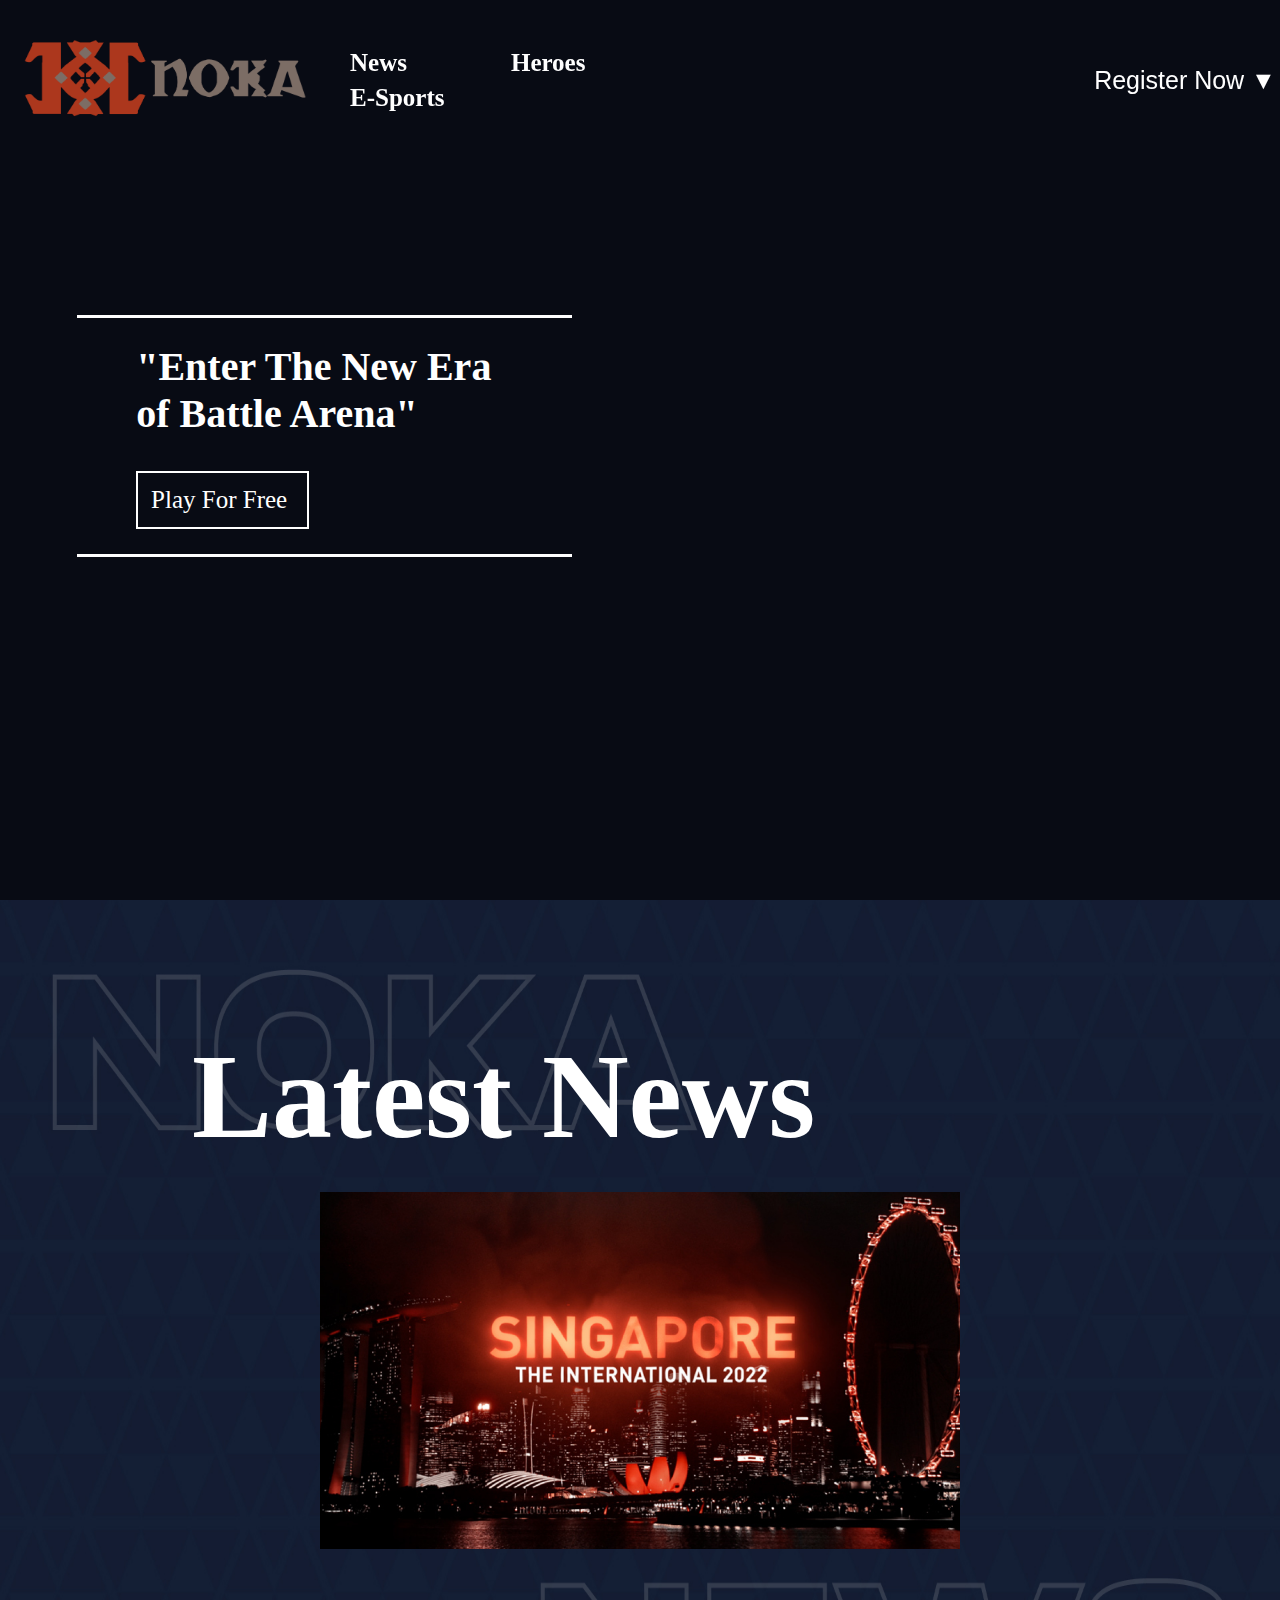
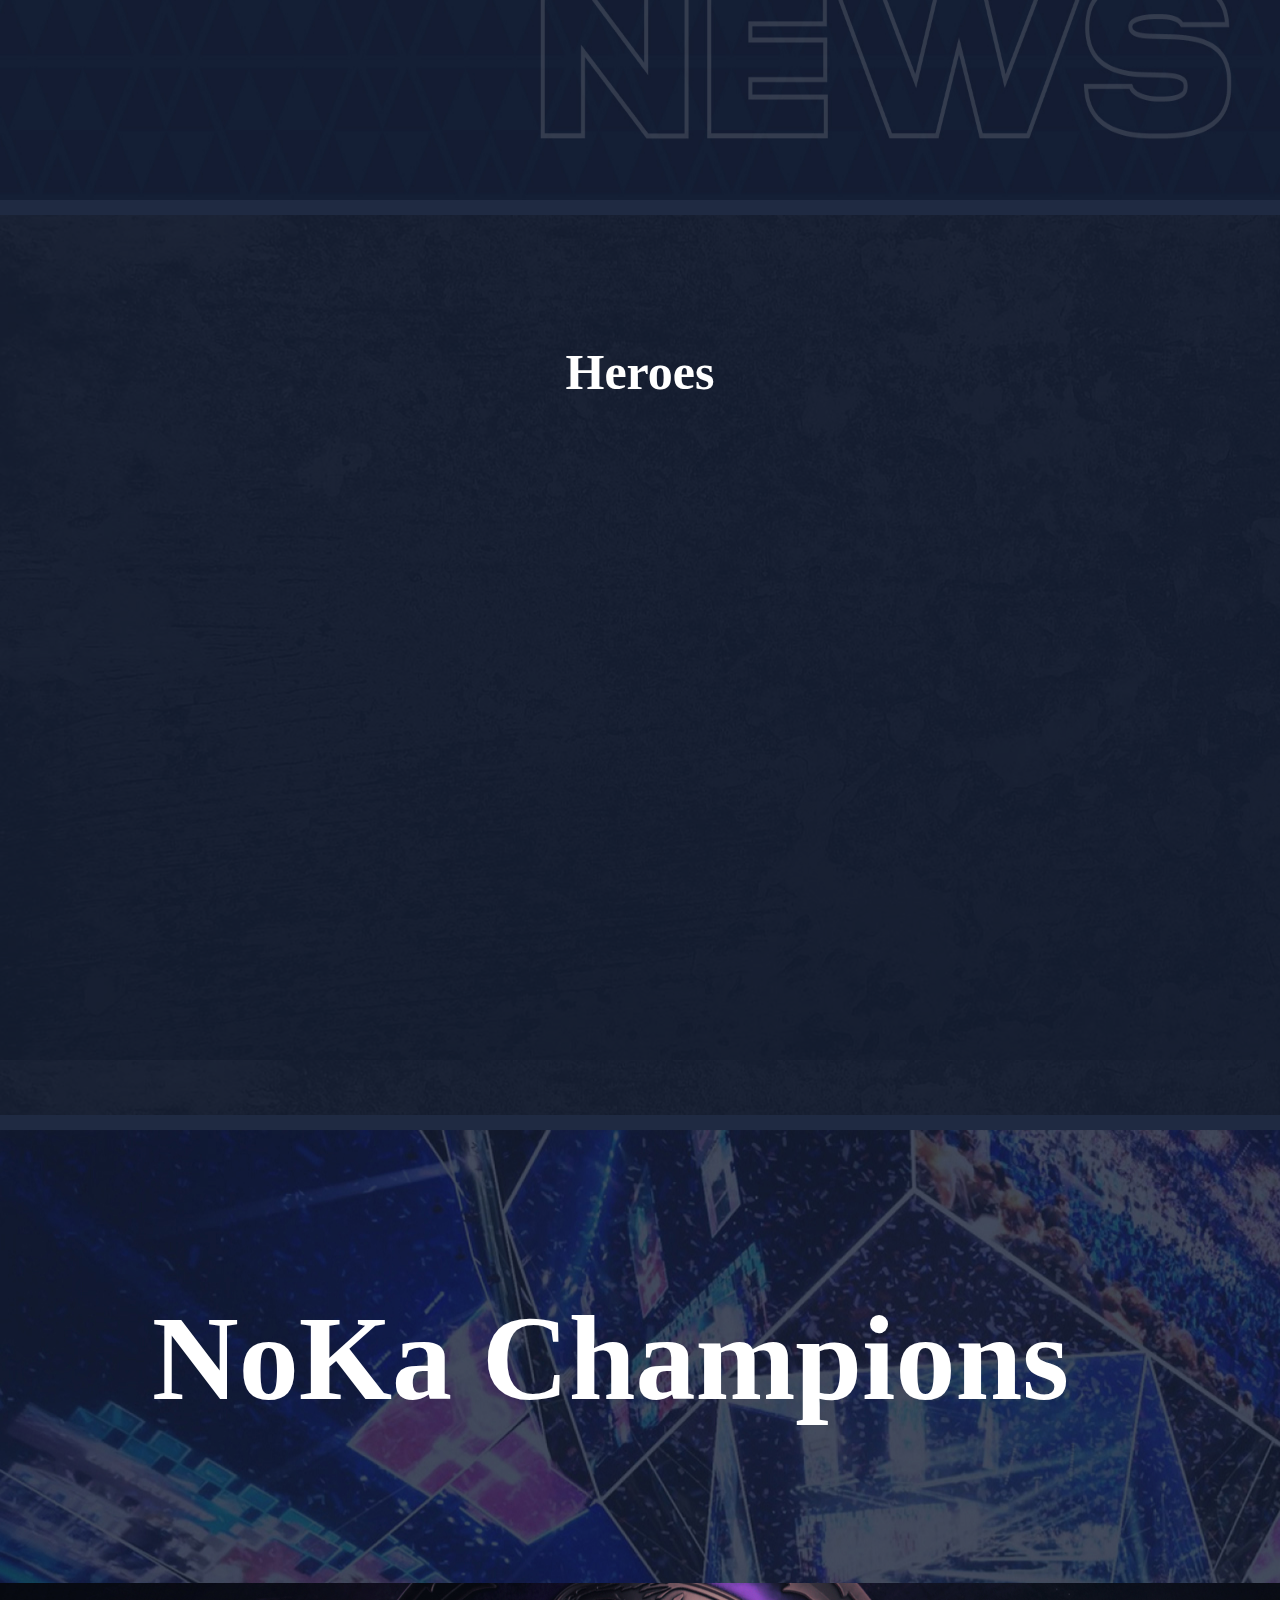
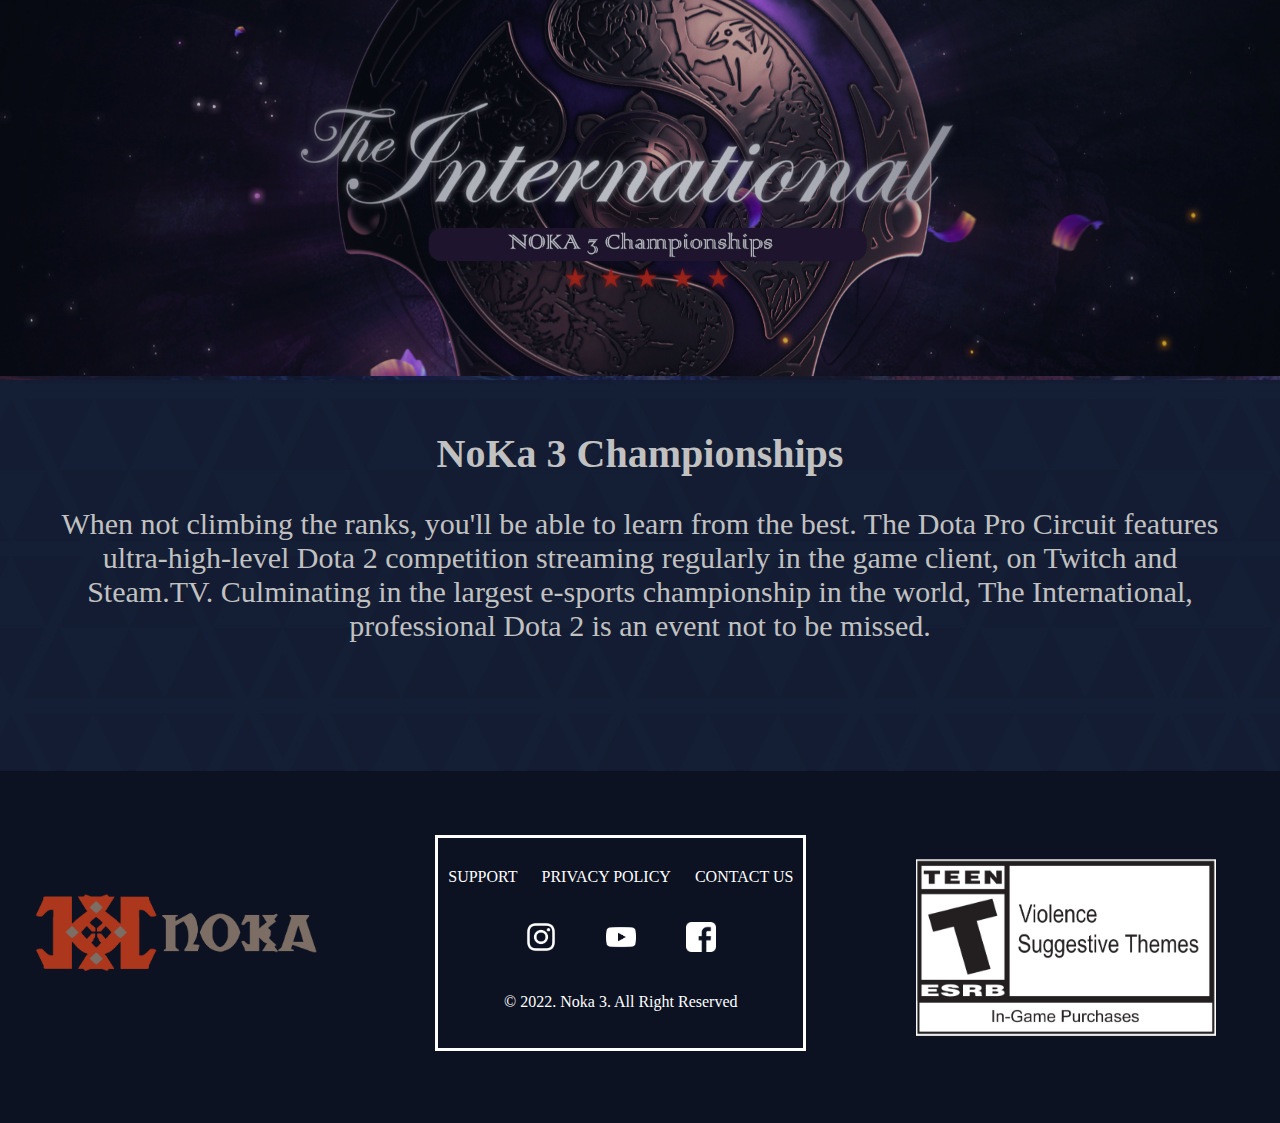
<file: index.html>
<!DOCTYPE html>
<html lang="en">
<head>
    <meta charset="UTF-8">
    <meta name="viewport" content="width=device-width, initial-scale=1.0">
    <title>Document</title>
</head>
<body>
</body>
<script>
    window.location.href = "/HTML/homepage.html"
</script>
</html>
</file>
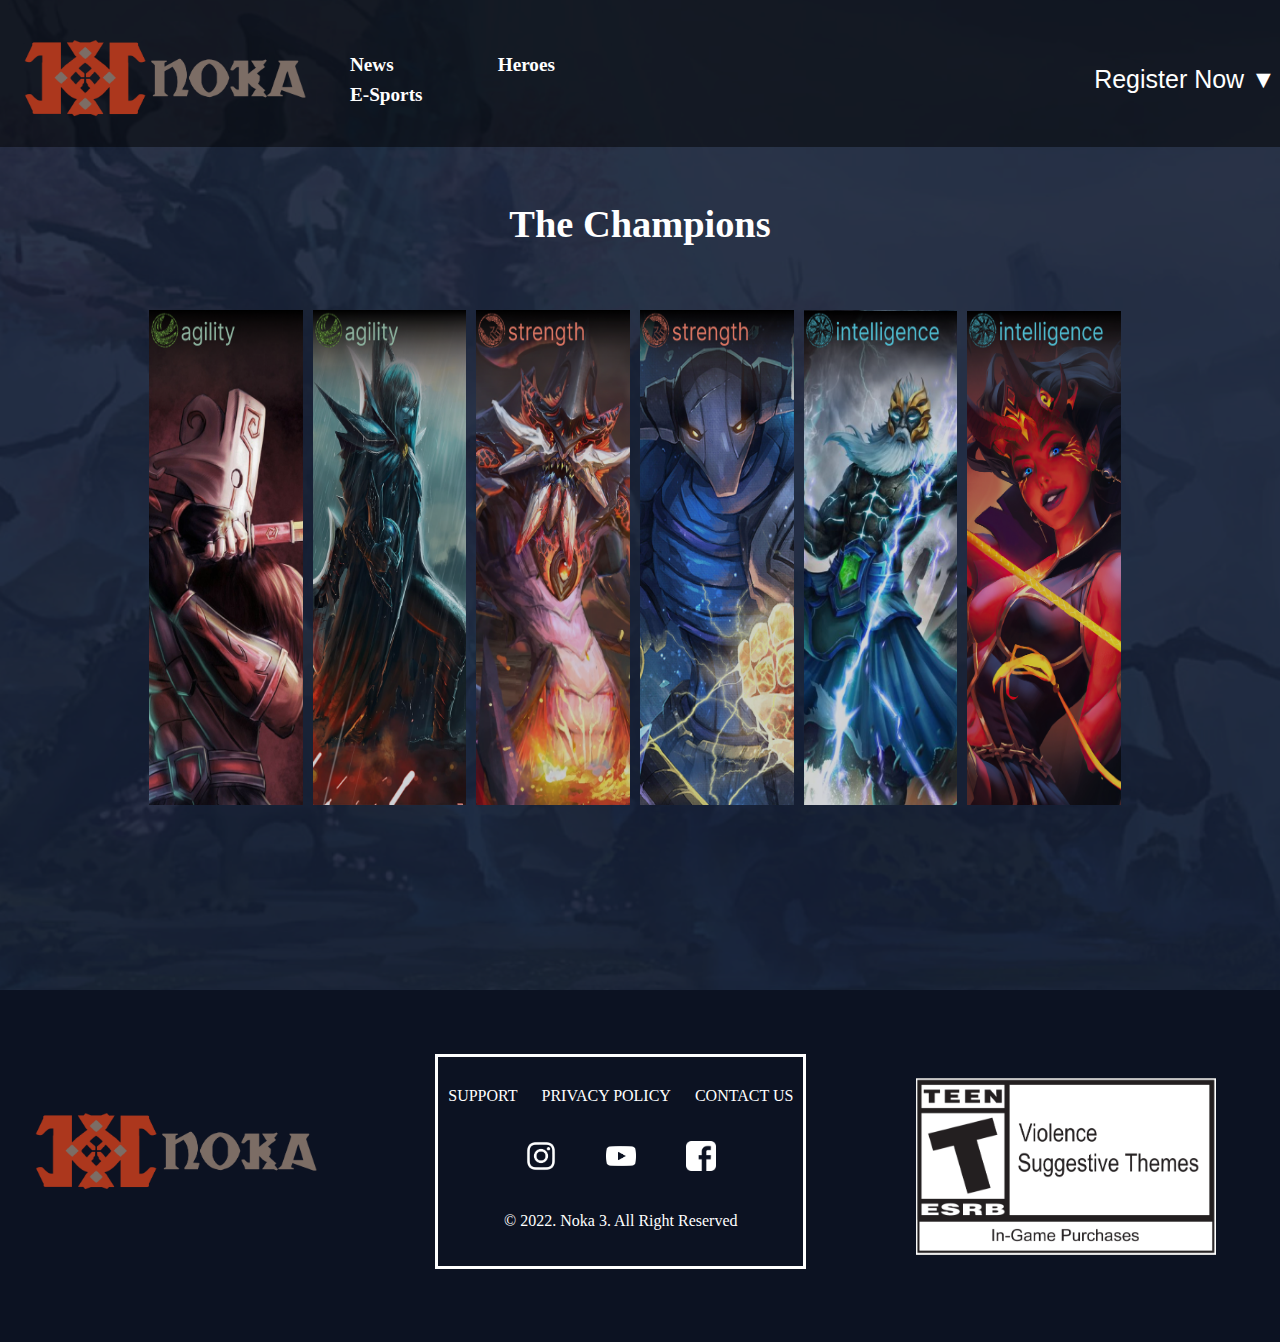
<file: HTML/heroes.html>
<!DOCTYPE html>
<html lang="en">
<head>
    <meta charset="UTF-8">
    <meta http-equiv="X-UA-Compatible" content="IE=edge">
    <meta name="viewport" content="width=device-width, initial-scale=1.0">
    <title>NoKa - Heroes</title>
    <link rel="stylesheet" href="/CSS/heroes.css">
    <link rel="shortcut icon" type"x-icon" href="/Noka 3 Icon.png">
</head>
<body>
    <div class="header">
        <nav id="nav-scroll">
            <a href="/HTML/homepage.html">
                <img src="/Noka 3 Logo.png" alt="">
            </a>
            <div class="navigation-menu">
                <ul>
                    <li><a href="/HTML/news.html"><b>News</b></a></li>
                    <li><a href="/HTML/heroes.html"><b>Heroes</b></a></li>
                    <li><a href="esports.html"><b>E-Sports</b></a></li>
                </ul>
            </div>

            <div class="register-menu">
                <button class="register-button">Register Now ▼</button>
                <div class="menu-list">
                    <button class="list"><a href="/HTML/login.html">Login</a></button>
                    <button class="list"><a href="/HTML/register.html">Register</a></button>
                </div>
            </div>
        </nav>
    </div>

    <section class="section1">
        <div class="heroes_wrapper">
            <div class="heroes_title">
                <h1>The Champions</h1>
            </div>
            <div class="content_wrapper">
               <div class="hero">
                   <img src="/Heroes/jugger.png" alt="">
                   <div class="hero_name">
                       <p>Juggernaut</p>
                   </div>
               </div>
               <div class="hero">
               <img src="/Heroes/phantom.png" alt="">
                   <div class="hero_name">
                       <p>Phantom Assassin</p>
                   </div>
            </div>
            <div class="hero">
               <img src="/Heroes/slard.png" alt="">
                   <div class="hero_name">
                       <p>Slardar</p>
                   </div>
            </div>
            <div class="hero">
               <img src="/Heroes/sven.png" alt="">
                   <div class="hero_name">
                       <p>Sven</p>
                   </div>
            </div>
            <div class="hero">
               <img src="/Heroes/zeus.png" alt="">
                   <div class="hero_name">
                       <p>Zeus</p>
                   </div>
            </div>
            <div class="hero">
               <img src="/Heroes/qop.png" alt="">
                   <div class="hero_name">
                       <p>Queen of Pain</p>
                   </div>
            </div>
            </div>
            </div>
        </div>
    </section>

    <section class="footer">
        <div class="footer-logo">
            <img src="/Noka 3 Logo.png" alt="">
        </div>

        <div class="footer-middle">
            <div class="midbox-button">
                <a href="">SUPPORT</a>
                <a href="">PRIVACY POLICY</a>
                <a href="">CONTACT US</a>
            </div>

            <div class="social-media">
                <a href="https://www.instagram.com/" target="_blank">
                    <img src="/Footer Icon/Instagram.png" alt="Instagram">
                </a>

                <a href="https://www.Youtube.com/" target="_blank">
                    <img src="/Footer Icon/Youtube.png" alt="Youtube">
                </a>

                <a href="https://www.Facebook.com/" target="_blank">
                    <img src="/Footer Icon/Facebook.png" alt="Facebook">
                </a>
            </div>

            <div class="copyright">
                <p>© 2022. Noka 3. All Right Reserved</p>
            </div>
        </div>

        <div class="esrb">
            <img src="/esrb_teen.png" alt="">
        </div>
    </section>
    
    <script src="/JS/dropdown.js"></script>
</body>
</html>
</file>
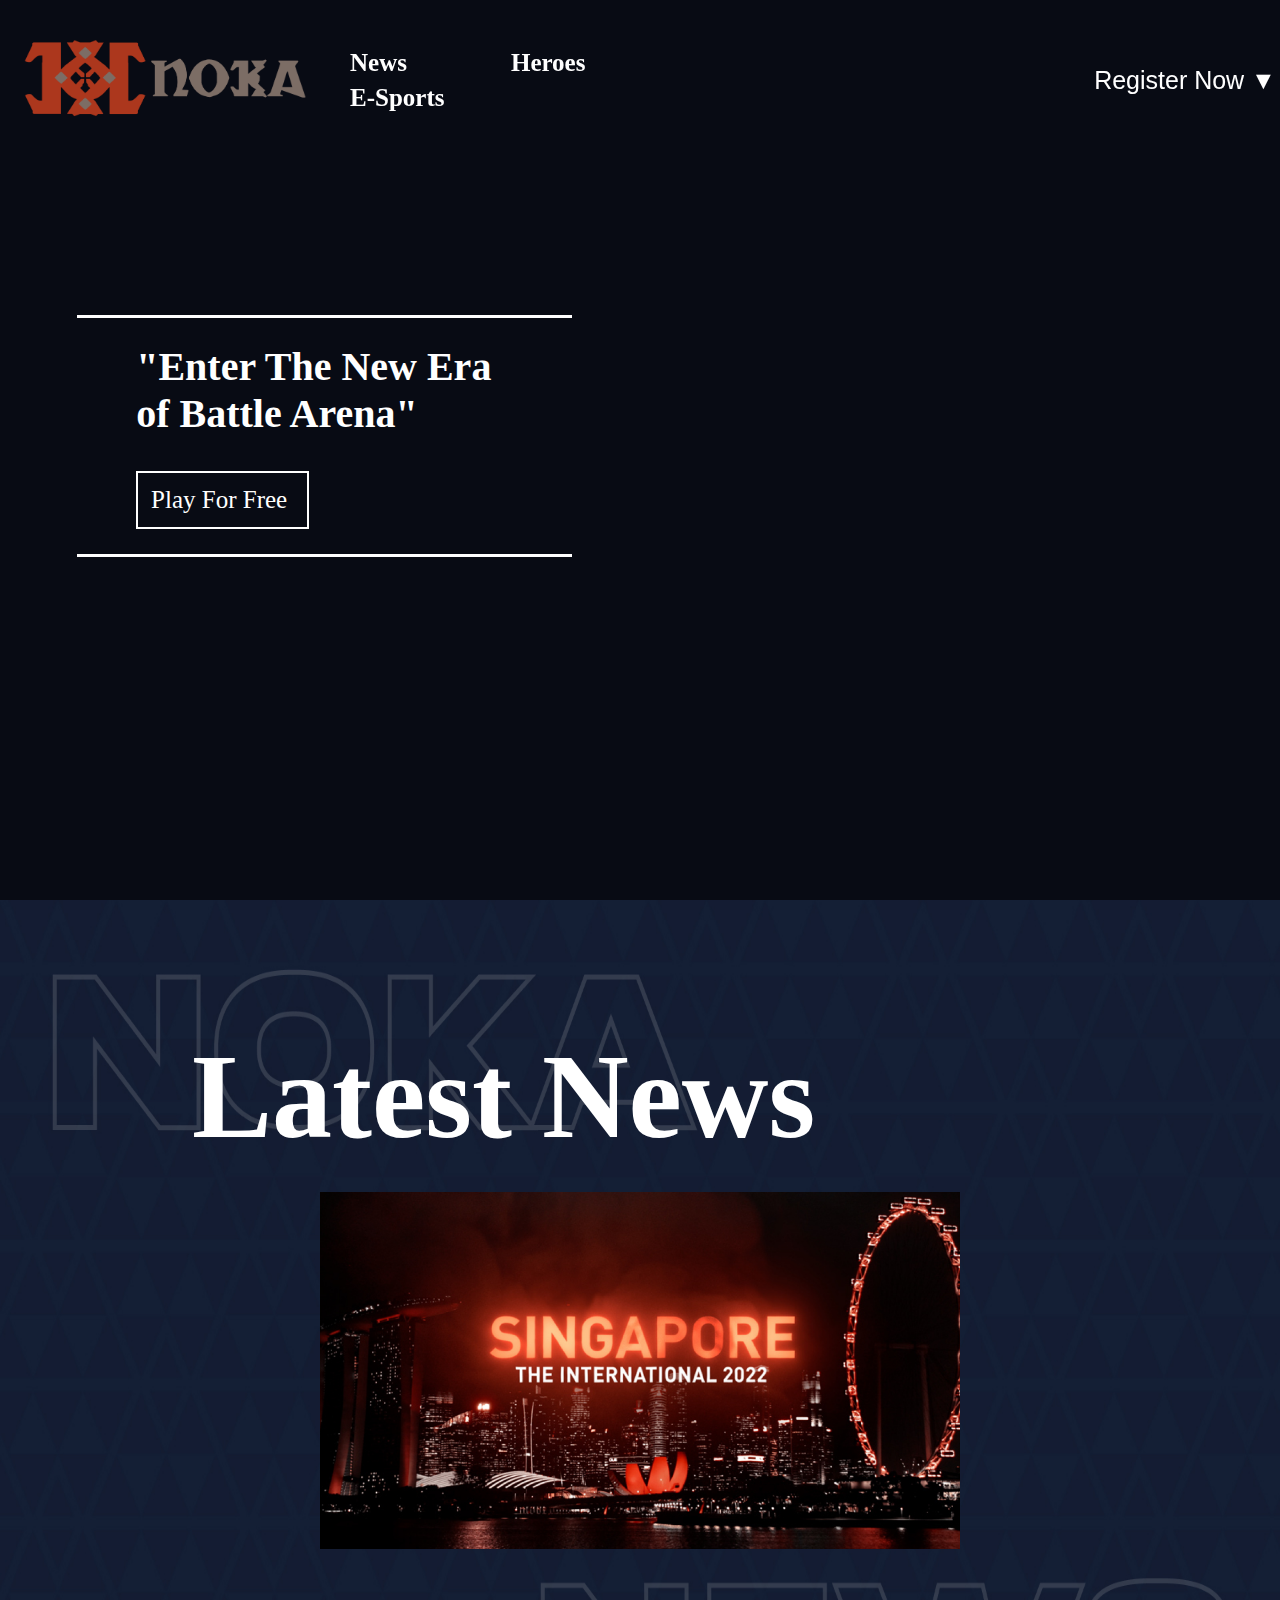
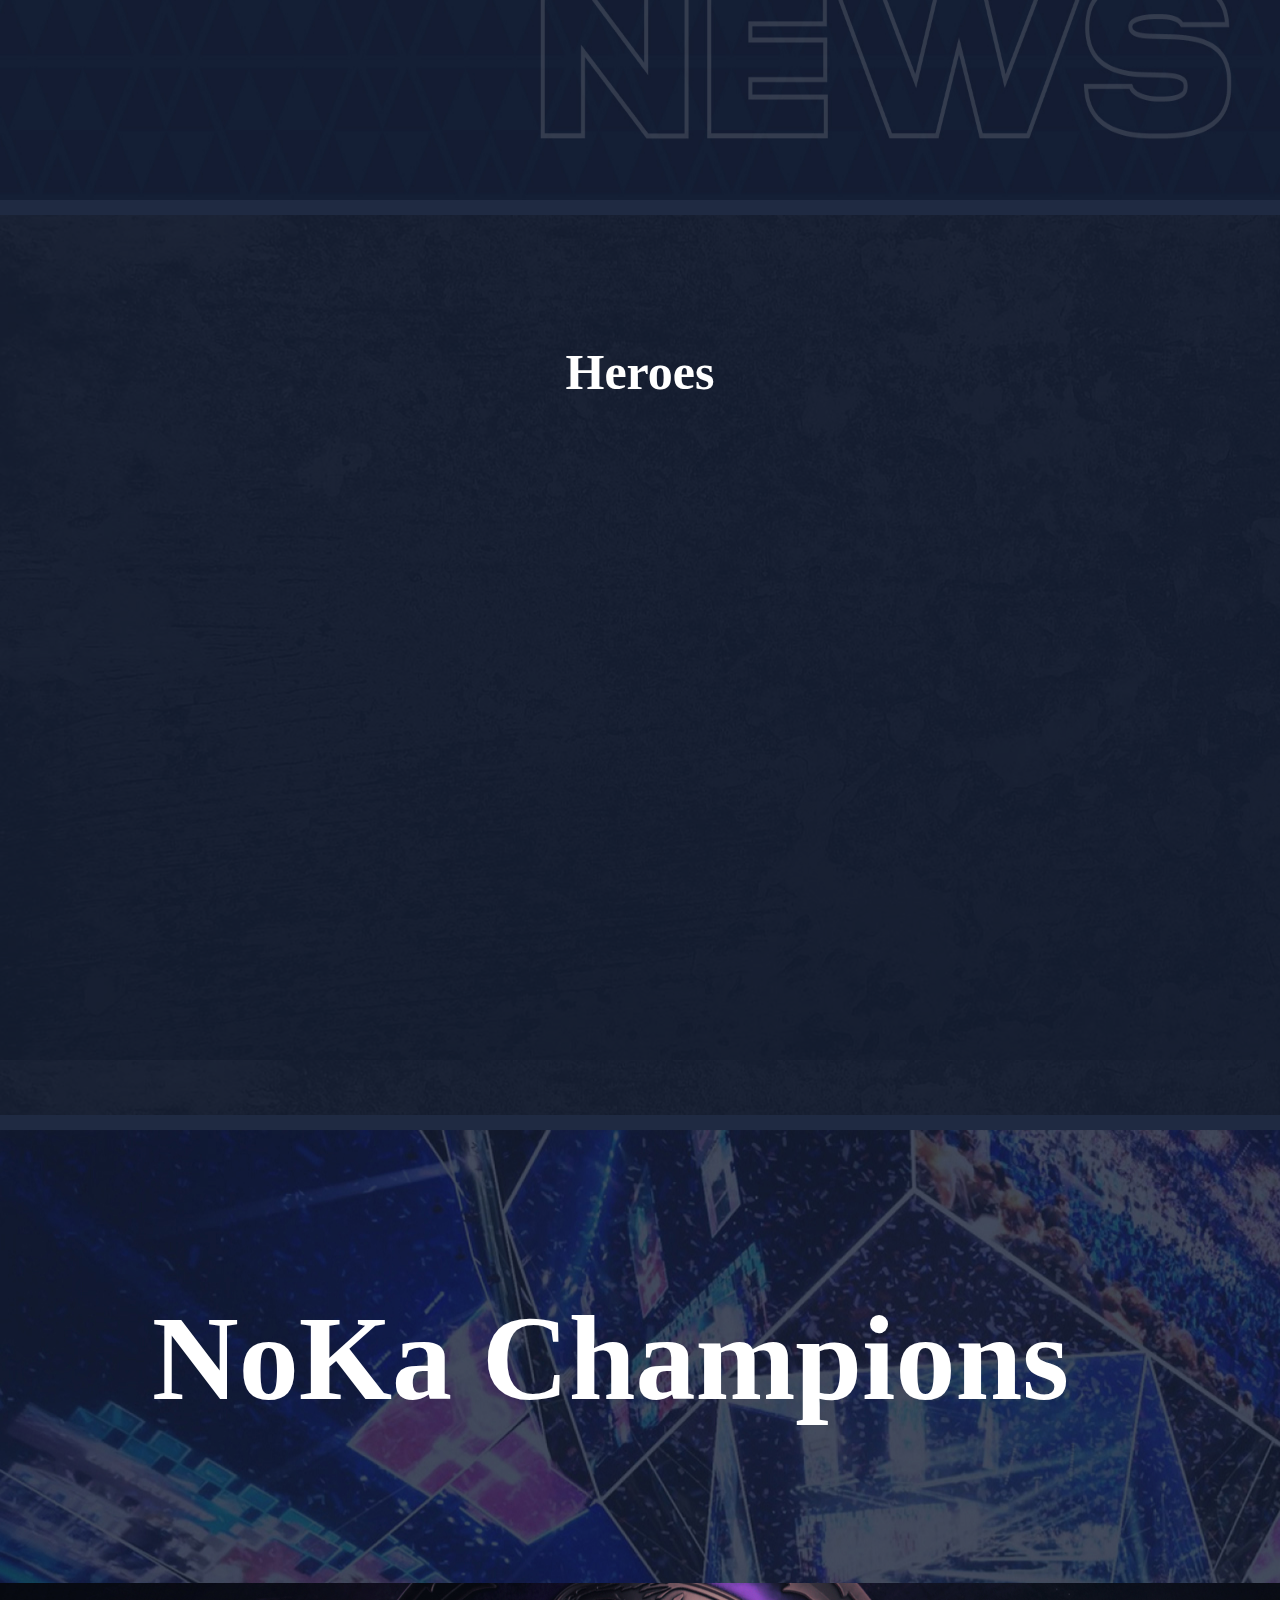
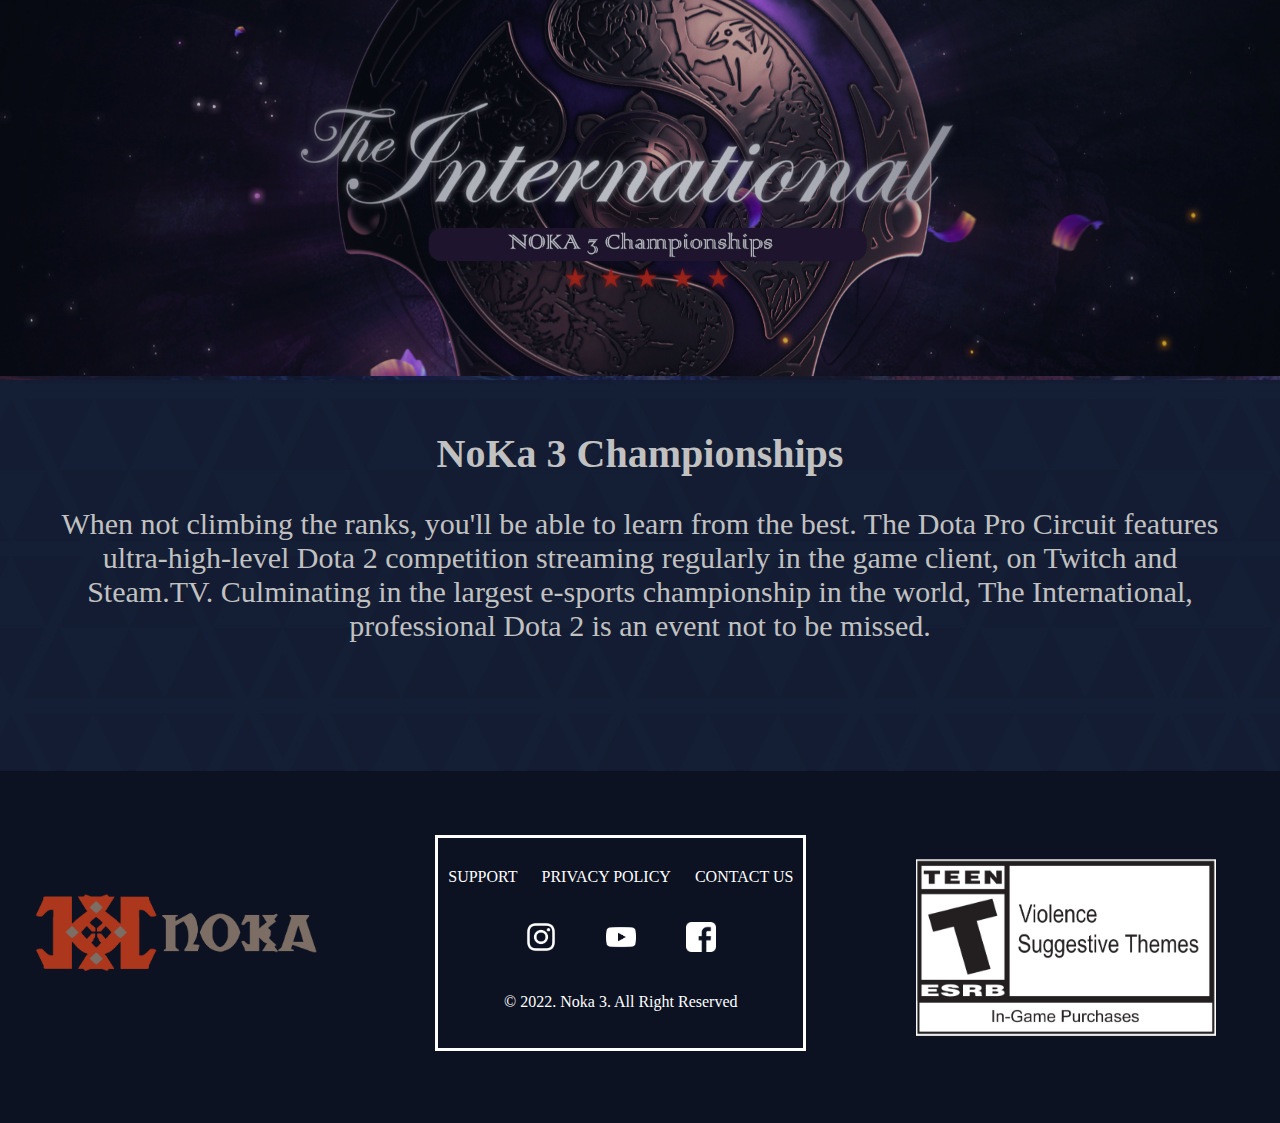
<file: HTML/homepage.html>
<!DOCTYPE html>
<html lang="en">
<head>
    <meta charset="UTF-8">
    <meta http-equiv="X-UA-Compatible" content="IE=edge">
    <meta name="viewport" content="width=device-width, initial-scale=1.0">
    <title>NoKa - Homepage</title>
    <link rel="stylesheet" href="/CSS/homepage.css">
    <link rel="shortcut icon" type"x-icon" href="/Noka 3 Icon.png">
</head>
<body>
    <div class="header">
        <nav id="nav-scroll">
            <a href="/HTML/homepage.html">
                <img src="/Noka 3 Logo.png" alt="">
            </a>
            <div class="navigation-menu">
                <ul>
                    <li><a href="/HTML/news.html"><b>News</b></a></li>
                    <li><a href="/HTML/heroes.html"><b>Heroes</b></a></li>
                    <li><a href="esports.html"><b>E-Sports</b></a></li>
                </ul>
            </div>

            <div class="register-menu">
                <button class="register-button">Register Now ▼</button>
                <div class="menu-list">
                    <button class="list"><a href="/HTML/login.html">Login</a></button>
                    <button class="list"><a href="/HTML/register.html">Register</a></button>
                </div>
            </div>
        </nav>
    </div>
    
    <section class="section1">
        <div class="opening-video">
            <video autoplay muted loop src="https://drive.google.com/uc?export=view&id=1i3clrA93MB3JTM7RmdzdSby-YoZegKwN"></video>
        </div>

        <div class="section1-overlay"></div>

        <div class="opening-text">
            <h1>"Enter The New Era <br> of Battle Arena"</h1>
            <div class="opening-button">
                <a href="">Play For Free</a>
            </div>
        </div>

    </section>

    <section class="section2">
        <div class="section2-title">
            <h1>Latest News</h1>
        </div>

        <div class="section2-content">
            <a href="/HTML/news.html">
                <img src="/News/news1.png" alt="">
            </a>
        </div>
    </section>

    <div class="section3-background">
        <section class="section3">
            <h1>Heroes</h1>
        </section>
    </div>

    <section class="section4">
        <div class="section4-title">
            <h1>NoKa Champions</h1>
        </div>

        <div class="section4-banner">
            <img src="/Homepage/International Banner.jpg" alt="">
        </div>
    </section>

    <section class="section5">
        <div class="section5-text">
            <h2>NoKa 3 Championships</h2>
            <p>
                When not climbing the ranks, you'll be able to learn from the best. The Dota Pro Circuit features <br> ultra-high-level Dota 2 competition streaming regularly in the game client, on Twitch and <br> Steam.TV. Culminating in the largest e-sports championship in the world, The International, <br> professional Dota 2 is an event not to be missed.
            </p>
        </div>
    </section>

    <section class="footer">
        <div class="footer-logo">
            <img src="/Noka 3 Logo.png" alt="">
        </div>

        <div class="footer-middle">
            <div class="midbox-button">
                <a href="">SUPPORT</a>
                <a href="">PRIVACY POLICY</a>
                <a href="">CONTACT US</a>
            </div>

            <div class="social-media">
                <a href="https://www.instagram.com/" target="_blank">
                    <img src="/Footer Icon/Instagram.png" alt="Instagram">
                </a>

                <a href="https://www.Youtube.com/" target="_blank">
                    <img src="/Footer Icon/Youtube.png" alt="Youtube">
                </a>

                <a href="https://www.Facebook.com/" target="_blank">
                    <img src="/Footer Icon/Facebook.png" alt="Facebook">
                </a>
            </div>

            <div class="copyright">
                <p>© 2022. Noka 3. All Right Reserved</p>
            </div>
        </div>

        <div class="esrb">
            <img src="/esrb_teen.png" alt="">
        </div>
    </section>

    <script src="/JS/dropdown.js"></script>
    <script src="/JS/scrolling.js"></script>
</body>
</html>
</file>
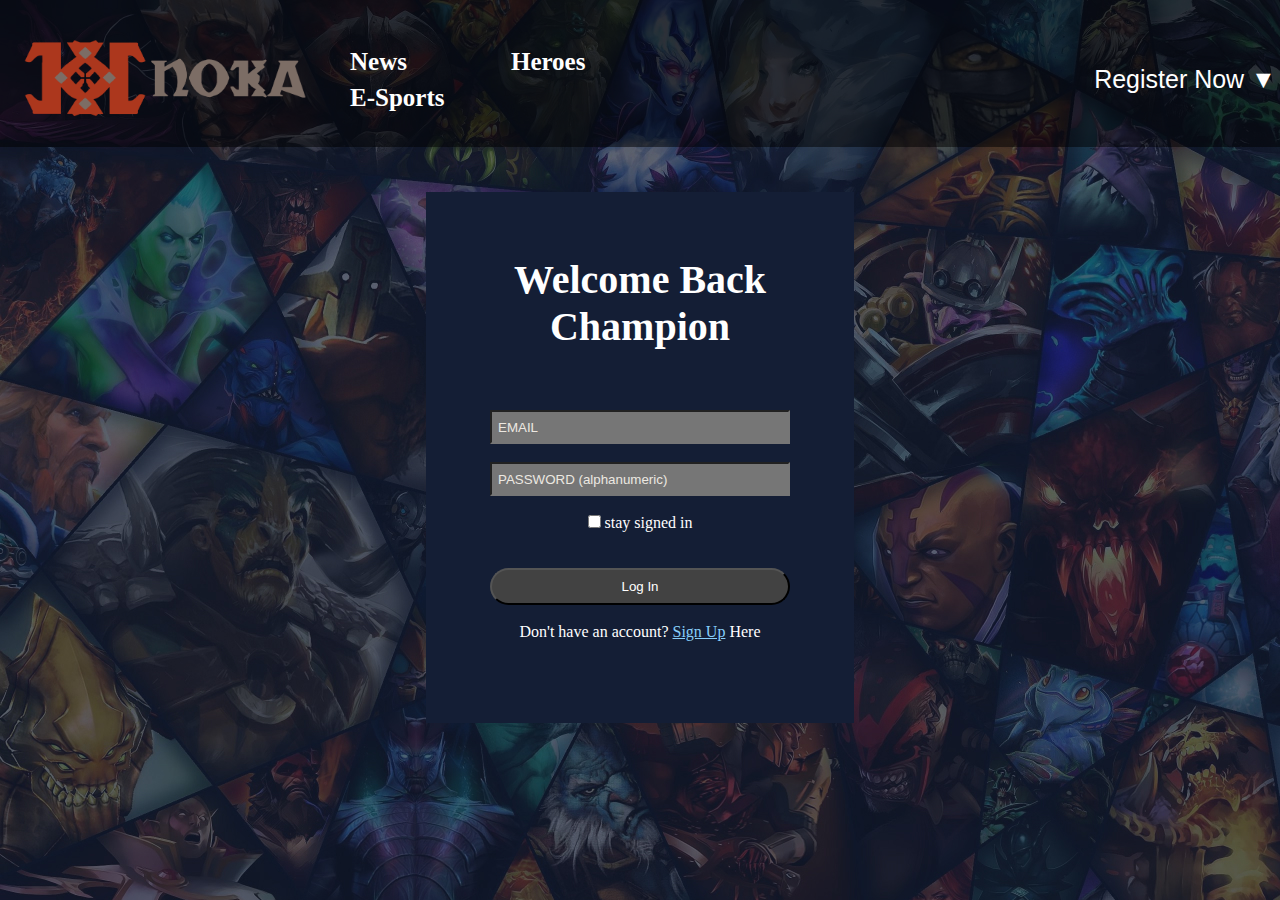
<file: HTML/login.html>
<!DOCTYPE html>
<html lang="en">
<head>
    <meta charset="UTF-8">
    <meta http-equiv="X-UA-Compatible" content="IE=edge">
    <meta name="viewport" content="width=device-width, initial-scale=1.0">
    <title>NoKa - Login</title>
    <link rel="stylesheet" href="/CSS/login.css">
    <link rel="shortcut icon" type"x-icon" href="/Noka 3 Icon.png">
</head>
<body>
    <div class="header">
        <nav id="nav-scroll">
            <a href="/HTML/homepage.html">
                <img src="/Noka 3 Logo.png" alt="">
            </a>
            <div class="navigation-menu">
                <ul>
                    <li><a href="/HTML/news.html"><b>News</b></a></li>
                    <li><a href="/HTML/heroes.html"><b>Heroes</b></a></li>
                    <li><a href="esports.html"><b>E-Sports</b></a></li>
                </ul>
            </div>

            <div class="register-menu">
                <button class="register-button"><a href="/HTML/register.html">Register Now ▼</a></button>
            </div>
        </nav>
    </div>

    <div id="form-box">
        <div class="form-content">
            <div class="form-title">
                <h1>Welcome Back <br> Champion</h1>
            </div>

            <form class="form-login">
                <input type="text" id="email" name="email" placeholder="EMAIL">
                <input type="password" id="password"  name="password" placeholder="PASSWORD (alphanumeric)">

                <div>
                    <input type="checkbox">
                    <label class="signed">stay signed in</label>
                </div>
            
                <br><br><input type="submit" class="submit" value="Log In"><br>
                <p>Don't have an account? <a href="/HTML/register.html">Sign Up</a> Here</p><br>
                <p style="color:red;" id="error"></p>
            </form>
        </div>
    </div>
</body>
<script src="/JS/login.js"></script>
</html>
</file>
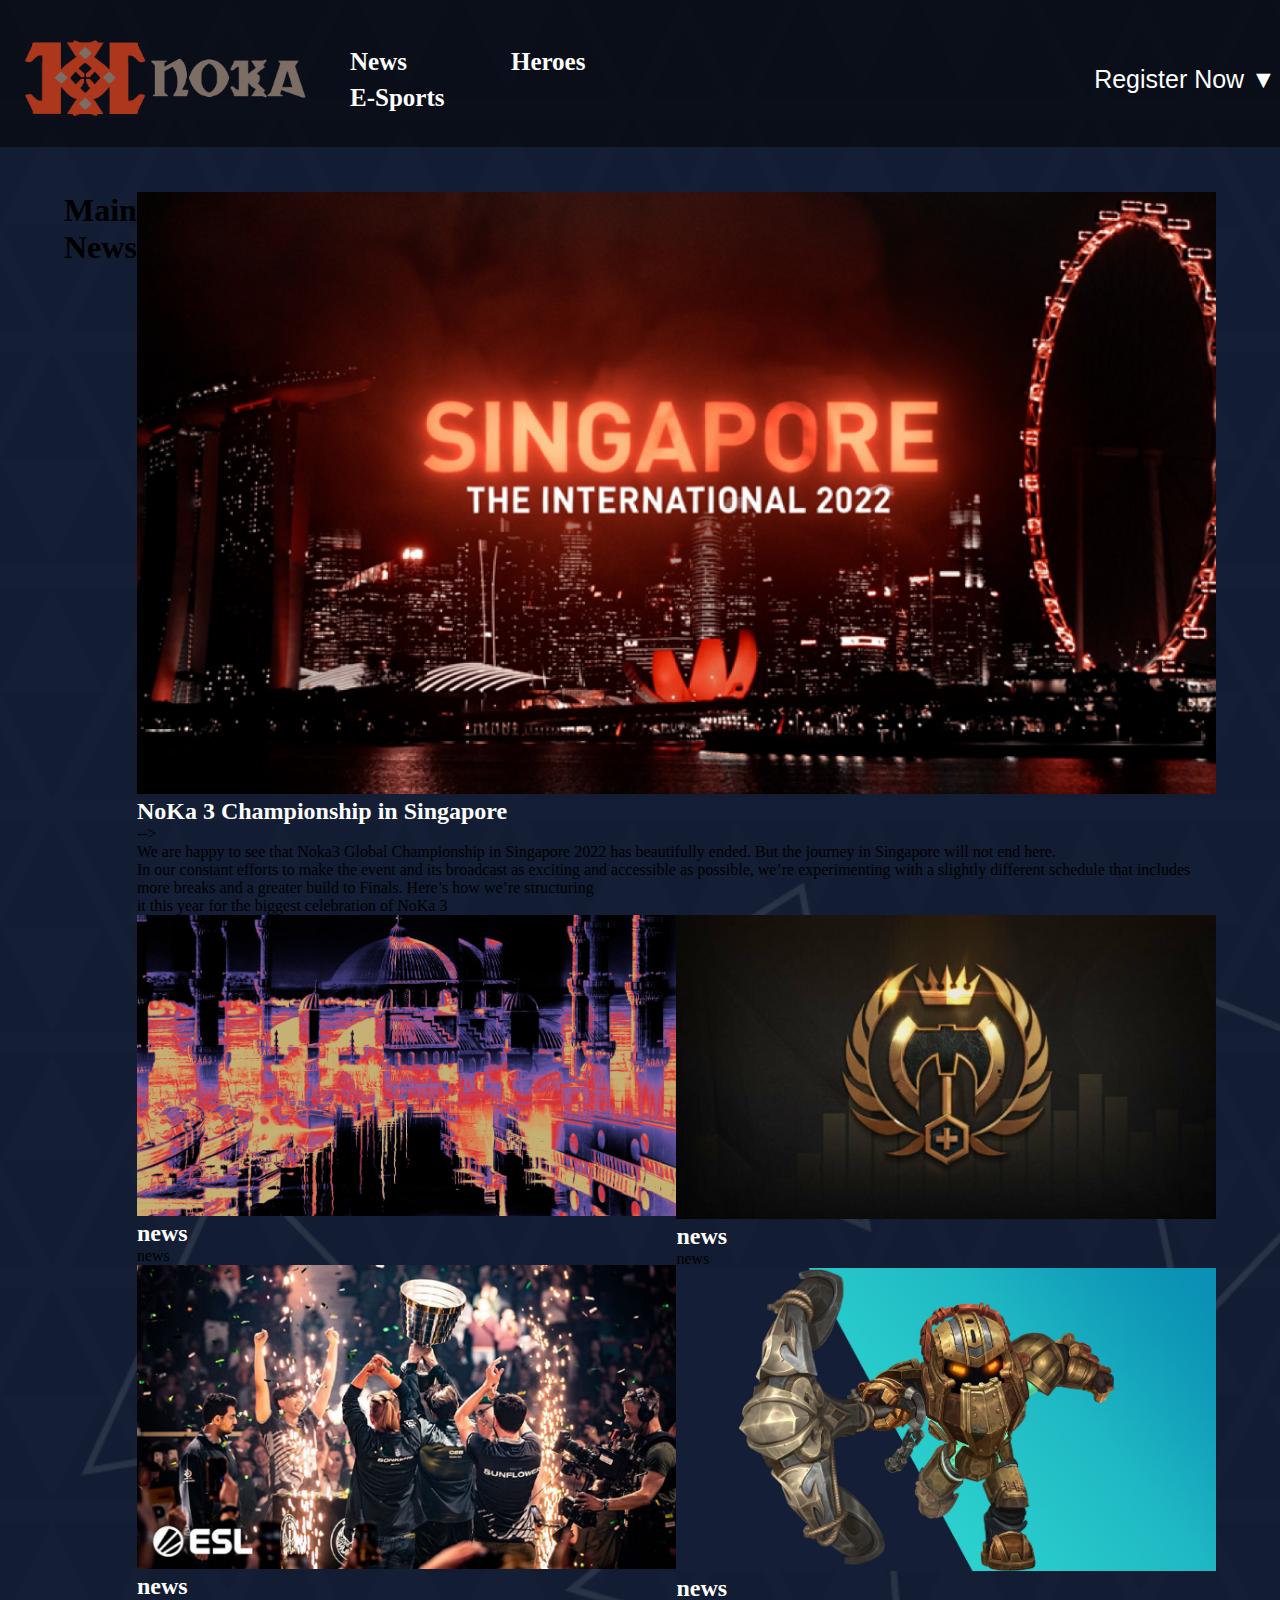
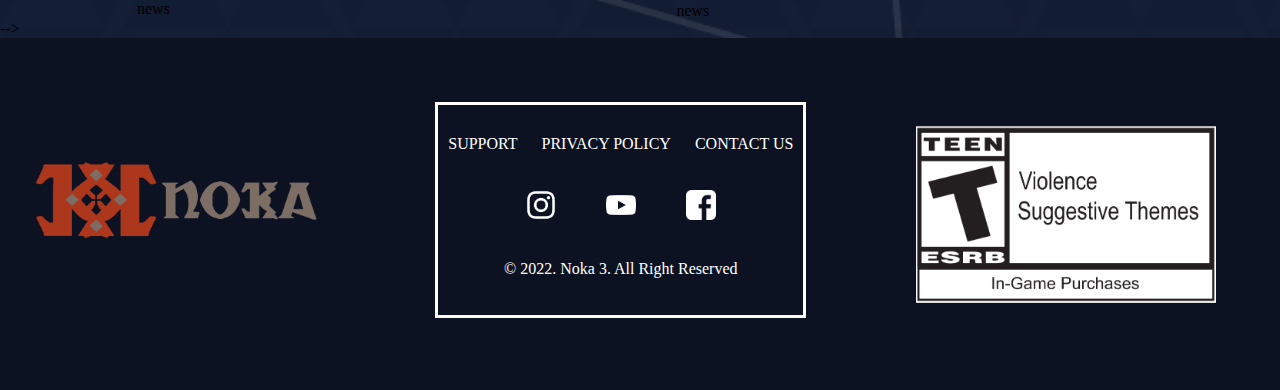
<file: HTML/news.html>
<!DOCTYPE html>
<html lang="en">

<head>
    <meta charset="UTF-8">
    <meta http-equiv="X-UA-Compatible" content="IE=edge">
    <meta name="viewport" content="width=device-width, initial-scale=1.0">
    <title>NoKa - News</title>
    <link rel="stylesheet" href="/CSS/news.css">
    <link rel="shortcut icon" type"x-icon" href="/Noka 3 Icon.png">
</head>

<body>
    <div class="header">
        <nav id="nav-scroll">
            <a href="/HTML/homepage.html">
                <img src="/Noka 3 Logo.png" alt="">
            </a>
            <div class="navigation-menu">
                <ul>
                    <li><a href="/HTML/news.html"><b>News</b></a></li>
                    <li><a href="/HTML/heroes.html"><b>Heroes</b></a></li>
                    <li><a href="esports.html"><b>E-Sports</b></a></li>
                </ul>
            </div>

            <div class="register-menu">
                <button class="register-button">Register Now ▼</button>
                <div class="menu-list">
                    <button class="list"><a href="/HTML/login.html">Login</a></button>
                    <button class="list"><a href="/HTML/register.html">Register</a></button>
                </div>
            </div>
        </nav>
    </div>

    <section class="section1">
        <div class="section1-title">
            <h1>Main News</h1>
        </div>

        <div class="news-content">
            <div class="main-news">
                <img src="/News/news1.png" alt="">
                <h2>NoKa 3 Championship in Singapore</h2> -->
                <p>
                    We are happy to see that Noka3 Global Championship in Singapore 2022 has beautifully ended. But the journey in Singapore will not end here. <br>    
                    In our constant efforts to make the event and its broadcast as exciting and accessible as possible, we’re experimenting with a slightly different schedule that includes more breaks and a greater build to Finals. Here’s how we’re structuring <br> it this year for the biggest celebration of NoKa 3
                </p>
            </div>
    
            <div class="right-news">
                <div class="right-news1">
                    <img src="/News/news2.png" alt="">
                    <h2>news</h2>
                    <p>news</p>
    
                    <img src="/News/news3.png" alt="">
                    <h2>news</h2>
                    <p>news</p>
                </div>
    
                <div class="right-news2">
                    <img src="/News/news4.png" alt="">
                    <h2>news</h2>
                    <p>news</p>
    
                    <img src="/News/news5.png" alt="">
                    <h2>news</h2>
                    <p>news</p>
                </div>
            </div>
        </div>
    </section>



    <!-- <section class="section1">
        <div class="news_wrapper">
            <div class="news_title">
                <h1>Main News</h1>
            </div>
            <div class="content_wrapper">
                <div class="left_box">
                    <img src="/News/news1.png" alt="image ilang weh">
                    <h2>NoKa 3 Championship in Singapore</h2>
                    <p>
                        We are happy to see that Noka3 Global Championship in Singapore 2022 has beautifully ended. But the journey in Singapore will not end here.
                        In our constant efforts to make the event and its broadcast as exciting and accessible as possible, we’re experimenting with a slightly different schedule that includes more breaks and a greater build to Finals. Here’s how we’re structuring it this year for the biggest celebration of NoKa 3</p>
                </div>
                <div class="right_box">
                    <div class="upper">
                        <img src="/News/news2.png" alt="imagenya salah file kah?">
                        <!-- <h2>Gobal Championship</h2> -->
                        <!-- <p>
                            Rejoice all, our team just decided where the next Global Championships will take next season.
                        </p> -->
                        <!-- <img src="/News/news3.png" alt="pasti ada yang salah ni"> -->
                        <!-- <h2>Championship winner</h2> -->
                        <!-- <p>
                            Congratulations for team potpourri for winning the NoKa3 Global Championship in singapore
                        </p> -->
                    <!-- </div>
                    <div class="lower">
                        <img src="/News/news4.png" alt="moga aja tulisan ini ga muncul"> -->
                        <!-- <h2>Battle Report</h2> -->
                        <!-- <p>
                            New feature just added, battle report can tell much about your performance. It’s a simple and usefull feature inpired by our community.
                        </p> -->
                        <!-- <img src="/News/news5.png" alt="ko imagenya ga muncul???"> -->
                        <!-- <h2>9.3 Patch Notes</h2> -->
                        <!-- <p>
                            Welcome to patch 9.3, the first patch that the 2099 NoKa 3 secret Global Championship will be played on!
                        </p> -->
                    <!-- </div>
                </div>
            </div>
        </div>
    </section> --> -->

    <section class="footer">
        <div class="footer-logo">
            <img src="/Noka 3 Logo.png" alt="">
        </div>

        <div class="footer-middle">
            <div class="midbox-button">
                <a href="">SUPPORT</a>
                <a href="">PRIVACY POLICY</a>
                <a href="">CONTACT US</a>
            </div>

            <div class="social-media">
                <a href="https://www.instagram.com/" target="_blank">
                    <img src="/Footer Icon/Instagram.png" alt="Instagram">
                </a>

                <a href="https://www.Youtube.com/" target="_blank">
                    <img src="/Footer Icon/Youtube.png" alt="Youtube">
                </a>

                <a href="https://www.Facebook.com/" target="_blank">
                    <img src="/Footer Icon/Facebook.png" alt="Facebook">
                </a>
            </div>

            <div class="copyright">
                <p>© 2022. Noka 3. All Right Reserved</p>
            </div>
        </div>

        <div class="esrb">
            <img src="/esrb_teen.png" alt="">
        </div>


    </section>
</body>
    <script src="/JS/dropdown.js"></script>
</html>
</file>
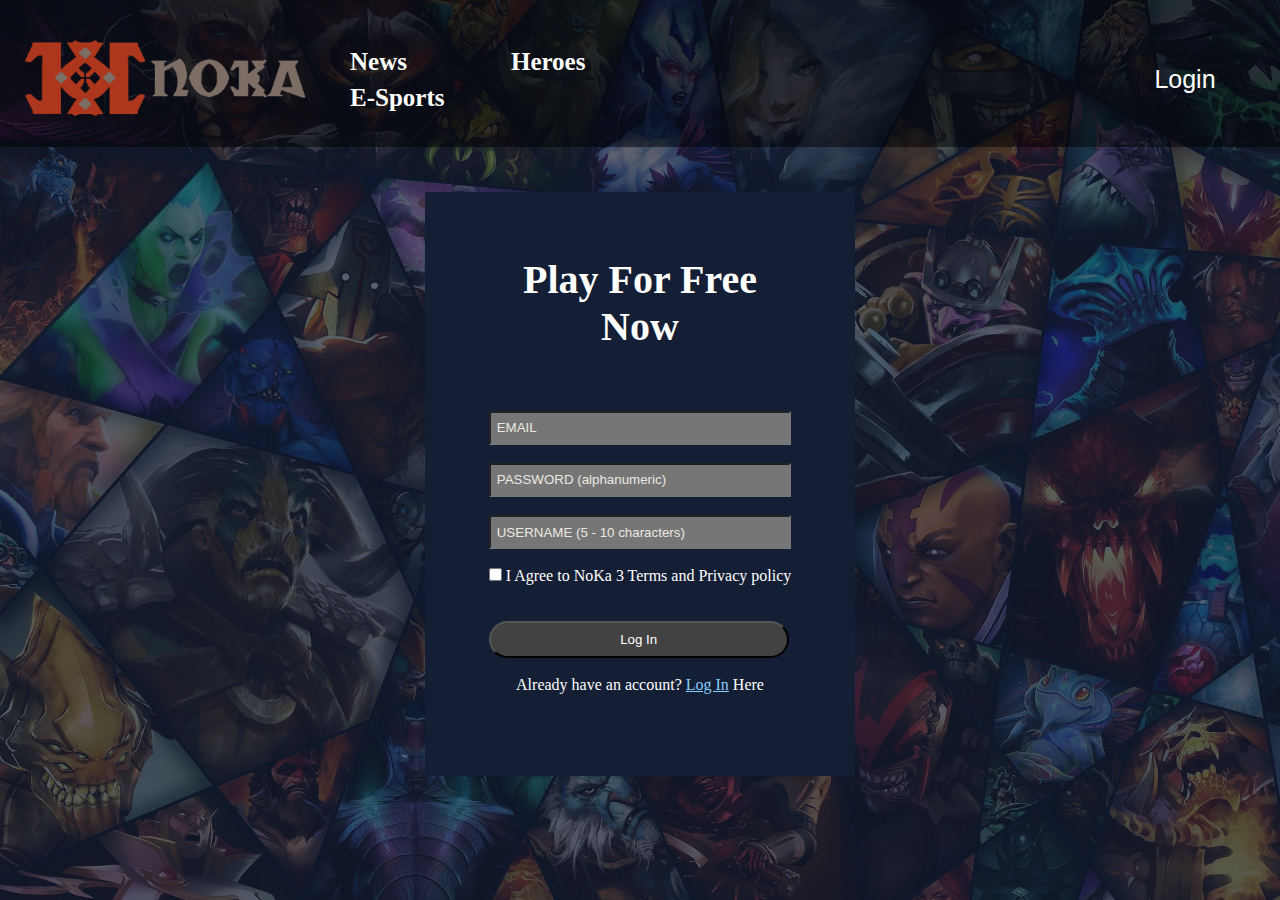
<file: HTML/register.html>
<!DOCTYPE html>
<html lang="en">
<head>
    <meta charset="UTF-8">
    <meta http-equiv="X-UA-Compatible" content="IE=edge">
    <meta name="viewport" content="width=device-width, initial-scale=1.0">
    <title>NoKa - Register</title>
    <link rel="stylesheet" href="/CSS/register.css">
    <link rel="shortcut icon" type"x-icon" href="/Noka 3 Icon.png">
</head>
<body>
    <div class="header">
        <nav id="nav-scroll">
            <a href="/HTML/homepage.html">
                <img src="/Noka 3 Logo.png" alt="">
            </a>
            <div class="navigation-menu">
                <ul>
                    <li><a href="news.html"><b>News</b></a></li>
                    <li><a href="/HTML/heroes.html"><b>Heroes</b></a></li>
                    <li><a href="esports.html"><b>E-Sports</b></a></li>
                </ul>
            </div>

            <div class="login-menu">
                <button class="login-button"><a href="/HTML/login.html">Login</a></button>
            </div>
        </nav>
    </div>

    <div id="form-box">
        <div class="form-content">
            <div class="form-title">
                <h1>Play For Free<br> Now</h1>
            </div>

            <form class="form-login">
                <input type="text" id="email" name="email" placeholder="EMAIL">
                <input type="password" id="password"  name="password" placeholder="PASSWORD (alphanumeric)">
                <input type="text" id="username" name="username" placeholder="USERNAME (5 - 10 characters)">
                <div>
                    <input type="checkbox" id="rules" name="rules">
                    <label class="signed">I Agree to NoKa 3 Terms and Privacy policy </label>
                </div>
            
                <br><br><input type="submit" class="submit" value="Log In"><br>
                <p>Already have an account? <a href="/HTML/login.html">Log In</a> Here</p><br>
                <p style="color:red;" id="error"></p>
            </form>
        </div>
    </div>
</body>
<script src="/JS/register.js"></script>
</html>
</file>
<file: CSS/heroes.css>
*
{
    margin: 0;
    padding: 0;
}

body
{
    background-image: url(/Heroes/Heroes\ Background.png);
    background-color: rgba(20, 30, 53, 1);
    background-size: cover;
    background-position: center;
    max-width: 100%;
}


.header
{
    position: absolute;
    z-index: 999;
    min-width: 100%;
}

/* navbar */
nav
{
    display: flex;
    align-items: center;
    background: rgba(0, 0, 0, 0.5);
    padding-top: 1%;
    transition: 1s;
}

nav img
{
    max-width: 300px;
    padding: 5%;
}

.navigation-menu ul li
{
    list-style: none;
    display: inline-block;
    padding: 1% 50px;
    position: relative;
}

.navigation-menu ul li a
{
    display: flex;
    color: white;
    text-decoration: none;
    font-size: 1.5vw;
}

.navigation-menu ul li a:hover
{
    border: 3px solid #4A81FD;
    border-top: 0px;
    border-left: 0px;
    border-right: 0px;
    display: flex;
    color: #4A81FD;
    text-decoration: none;
    font-size: 1.5vw;
}

.register-menu
{   
    position: relative;
    width: auto;
    margin-left: 32%;
}

.register-button
{
    color: white;
    background: transparent;
    border: transparent;
    margin-bottom: 10%;
    padding-top: 10%;
}

.register-button:hover
{
    border: 3px solid #4A81FD;
    color: #4A81FD;
    border-left: 0px;
    border-right: 0px;
    border-top: 0px;
}

.register-button, .list
{
    color: white;
    background: none;
    border: none;
    width: 190px;
    font-size: 25px;
}

.menu-list
{
    border: 3px solid #4A81FD;
    position: absolute;
    transform-origin: top;
    transform: scaleY(0);
    width: 185px;
}

.menu-list a
{
    text-decoration: none;
    color: white;
}

.new-menu
{
    transform: scaleY(1);
}

.list
{
    padding: 5%;
}

.list:hover
{
    background: #4A81FD;
    color: white;
    border-left: 0px;
    border-right: 0px;
    border-top: 0px;
    font-size: 25px;
    transform: scale(1.1);
}

/* Section */
.section1{
    max-width: 100%;
    height: 100vh;
    padding-bottom: 7%;
}

.heroes_wrapper {
    margin-top: 100px;
    height: 50vh;
    width: 100%;
    position: absolute;
    justify-content: center;
    text-align: center;
}


.heroes_title {
    padding-top: 8%;
    padding-bottom: 5%;
}


.heroes_title h1 {
    color: white;
    font-weight: bold;
    font-size: 3vw;
}

.content_wrapper {
    position: relative;
    justify-content: center;
    text-align: center;
    height: 55vh;
    display: flex;
}

.hero {
    width: 12vw;
    height: 55vh;
    margin-right: 10px;
}

.hero img:hover {
    position: relative;
    z-index: 1;
    transform: scale(1.2);
    transition: transform .3s;
}

.hero:hover > .hero_name {
    filter: opacity(100%);
    margin-top: 30px;
    transform: scale(1.2);
    transition: transform .3s;
    background-color: rgba(0, 0, 0, 0.5)
}

.hero_name {
    filter: opacity(0%);
    z-index: 2;
    position: absolute;
    width: 12vw;
    bottom: 0px;
    padding-top: 8px;
    height: 4vh;
    background-color: rgba(0, 0, 0, 0.5)
}
.hero_name p
{
    color: white;
}


.hero img {
    width: 12vw;
    height: 55vh;
}

/* Footer */
.footer
{
    display: flex;
    padding-left: 2%;
    padding-right: 5%;
    padding-top: 5%;
    display: flex;
    width: auto;
    height: 32vh;
    background-color: #0c1222;
    justify-content: space-between;
}

.footer-logo
{
    margin-top: 2%;
}

.footer-logo img
{
    margin-top: 8%;
    width: 300px;
}

.footer-middle
{
    display: flex;
    flex-direction: column;
    align-items: center;
    border: 3px solid white;
    padding-top: 1%;
    height: 22vh;
}

.midbox-button
{
    margin-top: 5%;
}

.midbox-button a
{
    padding: 10px;
    text-decoration: none;
    color: white;
}

.social-media
{
    display: flex;
    margin-top: 10%;
    margin-bottom: 10%;
    gap: 50px;
}

.social-media img
{
    width: 30px;
}

.copyright
{
    width: 100%;
    text-align: center;
}

.copyright p
{
    color: white;
}

.esrb img
{
    padding-top: 8%;
    width: 300px;
}

@media only screen and (max-width: 800px)
{
    nav img
    {
        width: 200px;
    }

    nav ul
    {
        position: absolute;
        width: 100%;
    }

    .navigation-menu ul li a
    {
        font-size: 15px;
    }

    .register-button, .list
    {
        font-size: 15px;
    }

    .footer-logo img
    {
        margin-top: 25%;
        width: 240px;
    }

    .footer-middle
    {
        margin-top: 4%;
        height: 18vh;
    }

    .midbox-button a
    {
        font-size: 10px;
        padding: 5px;
    }

    .social-media img
    {
        width: 20px;
    }

    .copyright p
    {
        font-size: 12px;
    }
    
    .esrb img
    {
        margin-top: 20%;
        width: 200px;
    }

    
}
</file>
<file: CSS/homepage.css>
*
{
    margin: 0;
    padding: 0;
    /* box-sizing: border-box; */
}

body
{
    background: #131C32;
}

.header
{
    position: absolute;
    z-index: 999;
    width: 100%;
}

/* navbar */
nav
{
    position: fixed;
    display: flex;
    width: 100%;
    height: 15vh;
    align-items: center;
    padding-top: 1%;
    transition: 1s;
}

nav img
{
    width: 300px;
    padding: 5%;
}

.navigation-menu ul li
{
    list-style: none;
    display: inline-block;
    padding: 1% 50px;
    position: relative;
}

.navigation-menu ul li a
{
    display: flex;
    color: white;
    text-decoration: none;
    font-size: 25px;
}

.navigation-menu ul li a:hover
{
    border: 3px solid #4A81FD;
    border-top: 0px;
    border-left: 0px;
    border-right: 0px;
    display: flex;
    color: #4A81FD;
    text-decoration: none;
    font-size: 25px;
}

.scrollColor
{
    background: rgba(0, 0, 0, 0.5);
    color: white;
    border-radius: 50px;
    transition: all 1s;
    border-radius: 50px;
    padding: 25px;
}

.register-menu
{
    position: relative;
    width: auto;
    margin-left: 32%;
}

.register-button
{
    color: white;
    background: transparent;
    border: transparent;
    margin-bottom: 10%;
    padding-top: 10%;
}

.register-button:hover
{
    border: 3px solid #4A81FD;
    color: #4A81FD;
    border-left: 0px;
    border-right: 0px;
    border-top: 0px;
}

.register-button, .list
{
    color: white;
    background: none;
    border: none;
    width: 190px;
    font-size: 25px;
}

.menu-list
{
    border: 3px solid #4A81FD;
    position: absolute;
    transform-origin: top;
    transform: scaleY(0);
    width: 185px;
}

.menu-list a
{
    text-decoration: none;
    color: white;
}

.new-menu
{
    transform: scaleY(1);
}

.list
{
    padding: 5%;
}

.list:hover
{
    background: #4A81FD;
    color: white;
    border-left: 0px;
    border-right: 0px;
    border-top: 0px;
    font-size: 25px;
    transform: scale(1.1);
}

/* Opening Text */
.opening-text
{
    display: flex;
    flex-wrap: wrap;
    position: absolute;
    width: auto;
    top: 35%;
    left: 6%;
    text-align: center;
    font-size: 25px;
    border: 3px solid white;
    border-left: 0px;
    border-right: 0px;
}

.opening-text h1
{
    color: white;
    font-size: 40px;
    text-align: left;
    padding-left: 12%;
    padding-top: 5%;
    padding-bottom: 5%;
}

.opening-button
{
    border: 2px solid white;
    width: 32%;
    padding: 1%;
    margin-left: 12%;
    margin-top: 2%;
    margin-bottom: 5%;
}

.opening-button:hover
{
    border: 2px solid #4A81FD;
    color: #4A81FD;
}

.opening-text a
{
    display: flex;
    text-decoration: none;
    color: white;
    margin: 5%;
}

/* Section 1 */

.section1
{
    position: relative;
    width: 100%;
    height: 100vh;
}

.opening-video
{
    background-size: cover;
    width: 100%;
    height: 100vh;
    overflow: hidden;
    position: absolute;
    margin: auto;
    clip-path: 0 0;
    transform: translate(0);
}

.opening-video video
{
    transform: translate(0);
    position: absolute;
    top: -100%;
    bottom: -100%;
    left: -100%;
    right: -100%;    
    margin: auto;
    min-width: 100%;
    min-height: 100%;
}

.section1-overlay
{
    width: 100%;
    height: 100vh;
    background: black;
    filter: opacity(60%);
}

/* Section 2 */
.section2
{
    display: flex;
    flex-direction: column;
    width: 100%;
    height: 100vh;
    background: url(/Homepage/Latest\ News\ Background.jpg);
    background-size: 100% 100%;
}

.section2-title
{
    padding-top: 10%;
    padding-left: 15%;
    font-size: 60px;
    color: white;
}

.section2-content
{
    text-align: center;
}

.section2-content img
{
    padding-top: 2%;
    max-width: 50%;
}

/* Section 3 */
.section3
{
    width: 100%;
    height: 100vh;
}

.section3-background
{
    width: 100%;
    height: 100vh;
    background-image: url(/Homepage/Heroes\ Background.png);
    border: 15px solid #1F2A42;
    border-left: 0px;
    border-right: 0px;
}

.section3 h1
{
    padding-top: 10%;
    text-align: center;
    font-size: 50px;
    color: white;
}


/* Section 4 */
.section4
{
    background-image: url(/Homepage/Tournament\ Stadium.jpg);
}

.section4-title
{
    padding-top: 160px;
    padding-bottom: 35px;
    padding-left: 152px;
    font-size: 60px;
    color: white;
}

.section4-banner
{
    padding-top: 120px;
}

.section4-banner img
{
    width: 100%;
}

/* Section 5 */
.section5
{
    /* border: 1px solid red; */
    background-image: url(/Homepage/Pattern.jpg);
}

.section5-text
{
    padding-top: 50px;
    padding-bottom: 10%;
    text-align: center;
}

.section5-text h2
{
    color: #C1C1C1;
    font-size: 40px;
}

.section5-text p
{
    color: #C1C1C1;
    font-size: 30px;
    padding-top: 30px;
}

/* Footer */
.footer
{
    display: flex;
    padding-left: 2%;
    padding-right: 5%;
    padding-top: 5%;
    display: flex;
    width: auto;
    height: 32vh;
    background-color: #0c1222;
    justify-content: space-between;
}

.footer-logo
{
    margin-top: 2%;
}

.footer-logo img
{
    margin-top: 8%;
    width: 300px;
}

.footer-middle
{
    display: flex;
    flex-direction: column;
    align-items: center;
    border: 3px solid white;
    padding-top: 1%;
    height: 22vh;
}

.midbox-button
{
    margin-top: 5%;
}

.midbox-button a
{
    padding: 10px;
    text-decoration: none;
    color: white;
}

.social-media
{
    display: flex;
    margin-top: 10%;
    margin-bottom: 10%;
    gap: 50px;
}

.social-media img
{
    width: 30px;
}

.copyright
{
    width: 100%;
    text-align: center;
}

.copyright p
{
    color: white;
}

.esrb img
{
    padding-top: 8%;
    width: 300px;
}
</file>
<file: CSS/login.css>
*
{
    margin: 0;
    padding: 0;
}

body
{
    background-image: url(/Login/Login\ Background.jpg);
    max-width: 100%;
}

.header
{
    position: absolute;
    z-index: 999;
    width: 100%;
}

/* navbar */
nav
{
    display: flex;
    width: 100%;
    align-items: center;
    background: rgba(0, 0, 0, 0.5);
    padding-top: 1%;
    transition: 1s;
}

nav img
{
    width: 300px;
    padding: 5%;
}

.navigation-menu ul li
{
    list-style: none;
    display: inline-block;
    padding: 1% 50px;
    position: relative;
}

.navigation-menu ul li a
{
    display: flex;
    color: white;
    text-decoration: none;
    font-size: 25px;
}

.navigation-menu ul li a:hover
{
    border: 3px solid #4A81FD;
    border-top: 0px;
    border-left: 0px;
    border-right: 0px;
    display: flex;
    color: #4A81FD;
    text-decoration: none;
    font-size: 25px;
}

.register-menu
{
    position: relative;
    width: auto;
    margin-left: 32%;
}

.register-menu a
{
    text-decoration: none;
    color: white;
}

.register-menu a:hover
{
    color: #4A81FD;
}

.register-button
{
    color: white;
    background: transparent;
    border: transparent;
    margin-bottom: 10%;
    padding-top: 10%;
}

.register-button:hover
{
    border: 3px solid #4A81FD;
    color: #4A81FD;
    border-left: 0px;
    border-right: 0px;
    border-top: 0px;
}

.register-button
{
    color: white;
    background: none;
    border: none;
    width: 190px;
    font-size: 25px;
}

/* Form Content */
#form-box
{
    display: flex;
    justify-content: center;
    align-items: center;
    flex-direction: column;
    text-align: center;
    padding-top: 15%;
}

.form-title
{
    color: white;
    font-size: 20px;
    margin-bottom: 20%;
}

.form-content
{
    display: flex;
    flex-direction: column;
    background: #141E35;
    padding: 5%;
}

.form-login
{
    display: flex;
    flex-direction: column;
}

.form-login p
{
    color: white;
}

.form-login a
{
    color: lightskyblue;
}

#email
{
    background: #767676;
    height: 2vh;
    padding: 2%;
    margin-bottom: 6%;
}

#password
{
    background: #767676;
    height: 2vh;
    padding: 2%;
    margin-bottom: 6%;
}

::-webkit-input-placeholder
{
    color: #ECE8E1;
}

.signed
{
    text-align: left;
    color: white;
}

.submit
{
    color: white;
    background: #424242;
    width: 300px;
    padding-top: 3%;
    padding-bottom: 3%;
    border-radius: 40px;
}
</file>
<file: CSS/news.css>
*
{
    margin: 0;
    padding: 0;
}

body
{
    background-image: url(/News/news_bg2.png);
    background-color: rgba(20, 30, 53, 1);
    background-repeat: no-repeat;
    background-size: cover;
}

.header
{
    position: absolute;
    z-index: 999;
    width: 100%;
}

/* navbar */
nav
{
    display: flex;
    width: 100%;
    align-items: center;
    background: rgba(0, 0, 0, 0.5);
    padding-top: 1%;
    transition: 1s;
}

nav img
{
    width: 300px;
    padding: 5%;
}

.navigation-menu ul li
{
    list-style: none;
    display: inline-block;
    padding: 1% 50px;
    position: relative;
}

.navigation-menu ul li a
{
    display: flex;
    color: white;
    text-decoration: none;
    font-size: 25px;
}

.navigation-menu ul li a:hover
{
    border: 3px solid #4A81FD;
    border-top: 0px;
    border-left: 0px;
    border-right: 0px;
    display: flex;
    color: #4A81FD;
    text-decoration: none;
    font-size: 25px;
}

.register-menu
{
    position: relative;
    width: auto;
    margin-left: 32%;
}

.register-button
{
    color: white;
    background: transparent;
    border: transparent;
    margin-bottom: 10%;
    padding-top: 10%;
}

.register-button:hover
{
    border: 3px solid #4A81FD;
    color: #4A81FD;
    border-left: 0px;
    border-right: 0px;
    border-top: 0px;
}

.register-button, .list
{
    color: white;
    background: none;
    border: none;
    width: 190px;
    font-size: 25px;
}

.menu-list
{
    border: 3px solid #4A81FD;
    position: absolute;
    transform-origin: top;
    transform: scaleY(0);
    width: 185px;
}

.menu-list a
{
    text-decoration: none;
    color: white;
}

.new-menu
{
    transform: scaleY(1);
}

.list
{
    padding: 5%;
}

.list:hover
{
    background: #4A81FD;
    color: white;
    border-left: 0px;
    border-right: 0px;
    border-top: 0px;
    font-size: 25px;
    transform: scale(1.1);
}

.section1
{
    padding-left: 5%;
    padding-right: 5%;
    padding-top: 15%;
    display: flex;
}

.section1 img
{
    width: 100%;
}

.section1 h2
{
    color: white;
}

.right-news
{
    display: flex;
}


/* Content */
/* .news_wrapper {
    margin-top: 150px;
    position: absolute;
}

.news_title {
    padding-left: 150px;
    padding-right: 150px;
    margin-bottom: 40px;
    color: white;
}

.news_title h1 {
    font-weight: bold;
    font-size: 80px;
    padding-top: 8%;
}

.content_wrapper {
    margin-left: 80px;
    display: flex;
}

.left_box {
    padding-left: 50px;
    width: 30%;
    height: 60vh;
    margin-right: 20px;
}

.left_box img {
    border: solid;
    height: 62vh;
    width: 100%;
}

.right_box {
    width: 60%;
    height: 60vh;
    padding-right: 150px;
}

.upper {
    display: flex;
    margin-bottom: 1vh;
}

.upper img {
    border: solid;
    height: 30vh;
    width: 50%;
    margin-right: 20px;
}

.lower {
   
    display: flex;
    margin-bottom: 1vh;
}

.lower img {
    border: solid;
    height: 30vh;
    width: 100%;
    margin-right: 20px;
}

.section1 {
    height: 100vh;
    padding-bottom: 370px;
}

.section1 h2
{
    margin-bottom: 5%;
}

.section1 h2, p
{
    color: white;
} */

/* Footer */
.footer
{
    display: flex;
    padding-left: 2%;
    padding-right: 5%;
    padding-top: 5%;
    display: flex;
    width: auto;
    height: 32vh;
    background-color: #0c1222;
    justify-content: space-between;
}

.footer-logo
{
    margin-top: 2%;
}

.footer-logo img
{
    margin-top: 8%;
    width: 300px;
}

.footer-middle
{
    display: flex;
    flex-direction: column;
    align-items: center;
    border: 3px solid white;
    padding-top: 1%;
    height: 22vh;
}

.midbox-button
{
    margin-top: 5%;
}

.midbox-button a
{
    padding: 10px;
    text-decoration: none;
    color: white;
}

.social-media
{
    display: flex;
    margin-top: 10%;
    margin-bottom: 10%;
    gap: 50px;
}

.social-media img
{
    width: 30px;
}

.copyright
{
    width: 100%;
    text-align: center;
}

.copyright p
{
    color: white;
}

.esrb img
{
    padding-top: 8%;
    width: 300px;
}
</file>
<file: CSS/register.css>
*
{
    margin: 0;
    padding: 0;
}

body
{
    background-image: url(/Login/Login\ Background.jpg);
    max-width: 100%;
}

.header
{
    position: absolute;
    z-index: 999;
    width: 100%;
}

/* navbar */
nav
{
    display: flex;
    width: 100%;
    align-items: center;
    background: rgba(0, 0, 0, 0.5);
    padding-top: 1%;
    transition: 1s;
}

nav img
{
    width: 300px;
    padding: 5%;
}

.navigation-menu ul li
{
    list-style: none;
    display: inline-block;
    padding: 1% 50px;
    position: relative;
}

.navigation-menu ul li a
{
    display: flex;
    color: white;
    text-decoration: none;
    font-size: 25px;
}

.navigation-menu ul li a:hover
{
    border: 3px solid #4A81FD;
    border-top: 0px;
    border-left: 0px;
    border-right: 0px;
    display: flex;
    color: #4A81FD;
    text-decoration: none;
    font-size: 25px;
}

.login-menu
{
    position: relative;
    width: auto;
    margin-left: 32%;
}

.login-menu a
{
    text-decoration: none;
    color: white;
}

.login-menu a:hover
{
    color: #4A81FD;
}

.login-button
{
    color: white;
    background: transparent;
    border: transparent;
    margin-bottom: 10%;
    padding-top: 10%;
}

.login-button:hover
{
    border: 3px solid #4A81FD;
    color: #4A81FD;
    border-left: 0px;
    border-right: 0px;
    border-top: 0px;
}

.login-button
{
    color: white;
    background: none;
    border: none;
    width: 190px;
    font-size: 25px;
}

/* Form Content */
#form-box
{
    display: flex;
    justify-content: center;
    align-items: center;
    flex-direction: column;
    text-align: center;
    padding-top: 15%;
}

.form-title
{
    color: white;
    font-size: 20px;
    margin-bottom: 20%;
}

.form-content
{
    display: flex;
    flex-direction: column;
    background: #141E35;
    padding: 5%;
}

.form-login
{
    display: flex;
    flex-direction: column;
}

.form-login p
{
    color: white;
}

.form-login a
{
    color: lightskyblue;
}

#email
{
    background: #767676;
    height: 2vh;
    padding: 2%;
    margin-bottom: 6%;
}

#password
{
    background: #767676;
    height: 2vh;
    padding: 2%;
    margin-bottom: 6%;
}

#username
{
    background: #767676;
    height: 2vh;
    padding: 2%;
    margin-bottom: 6%;
}

::-webkit-input-placeholder
{
    color: #ECE8E1;
}

.signed
{
    text-align: left;
    color: white;
}

.submit
{
    color: white;
    background: #424242;
    width: 300px;
    padding-top: 3%;
    padding-bottom: 3%;
    border-radius: 40px;
}
</file>
